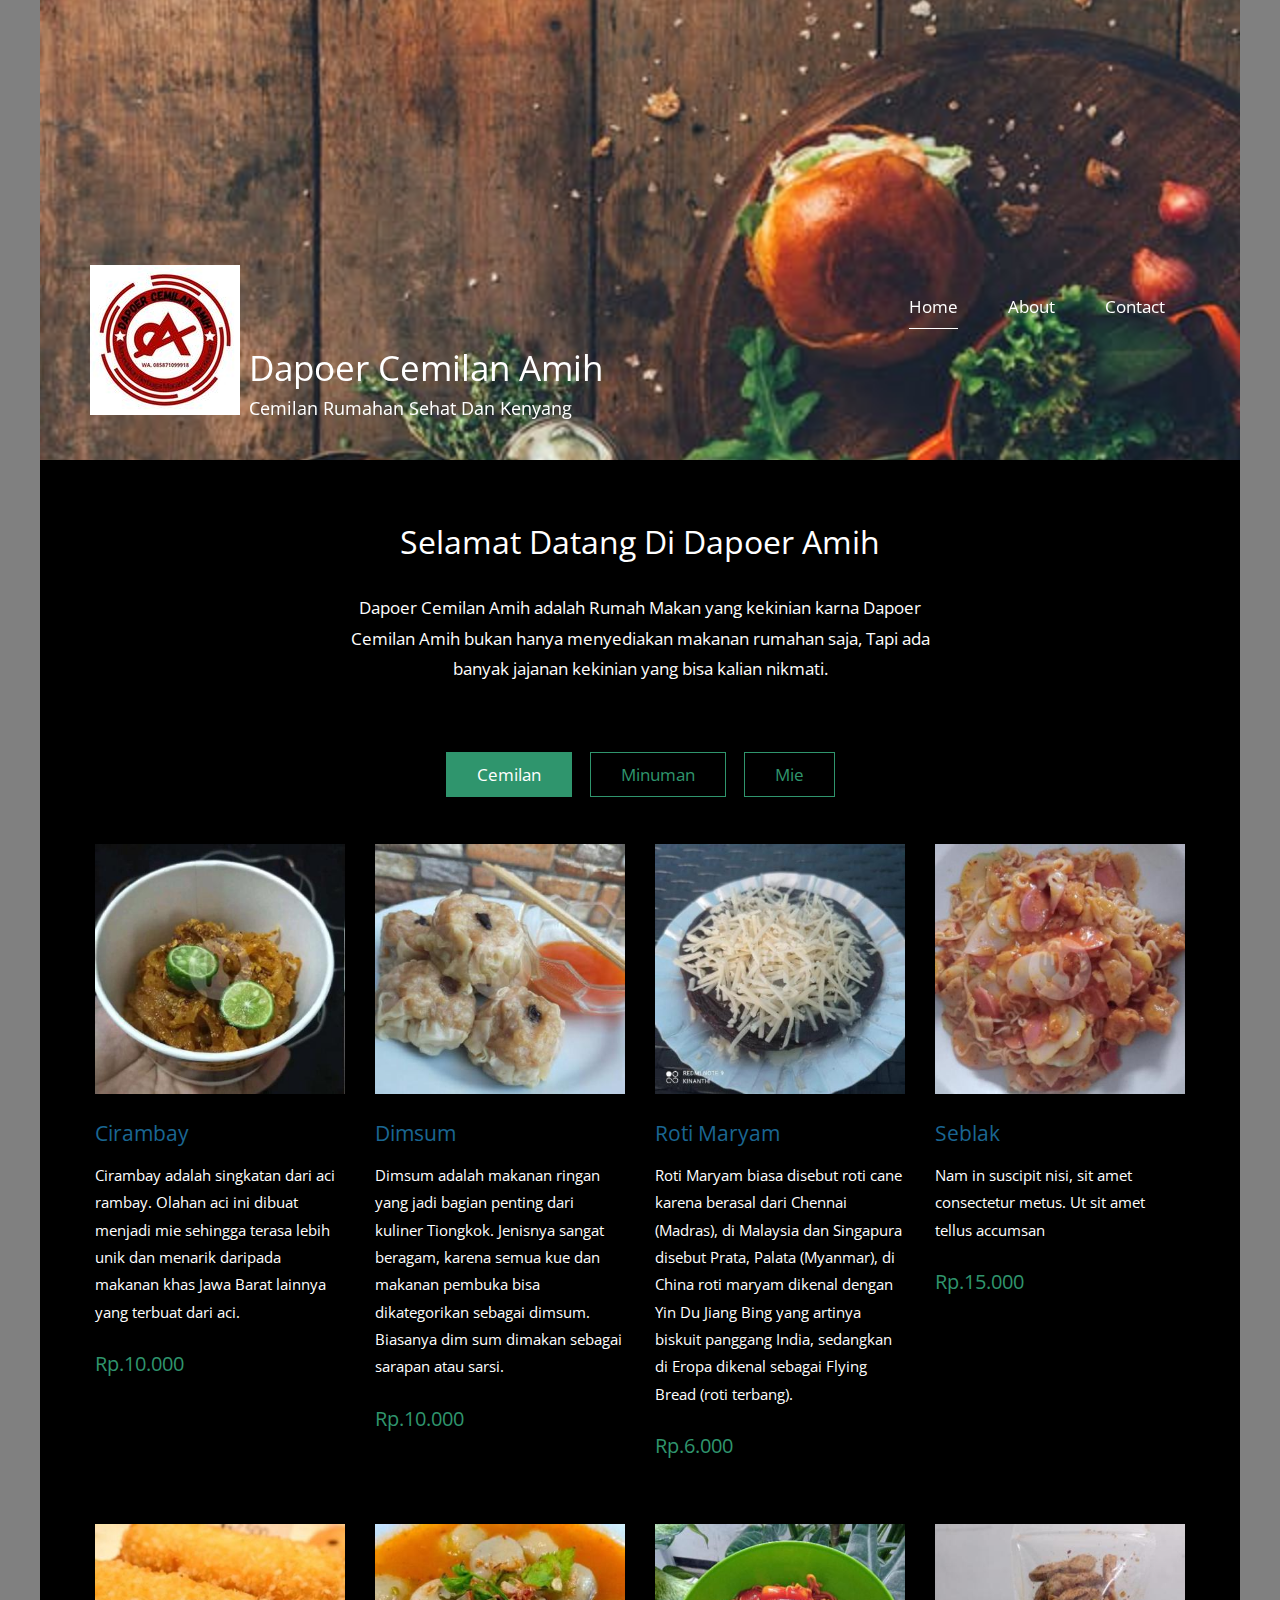
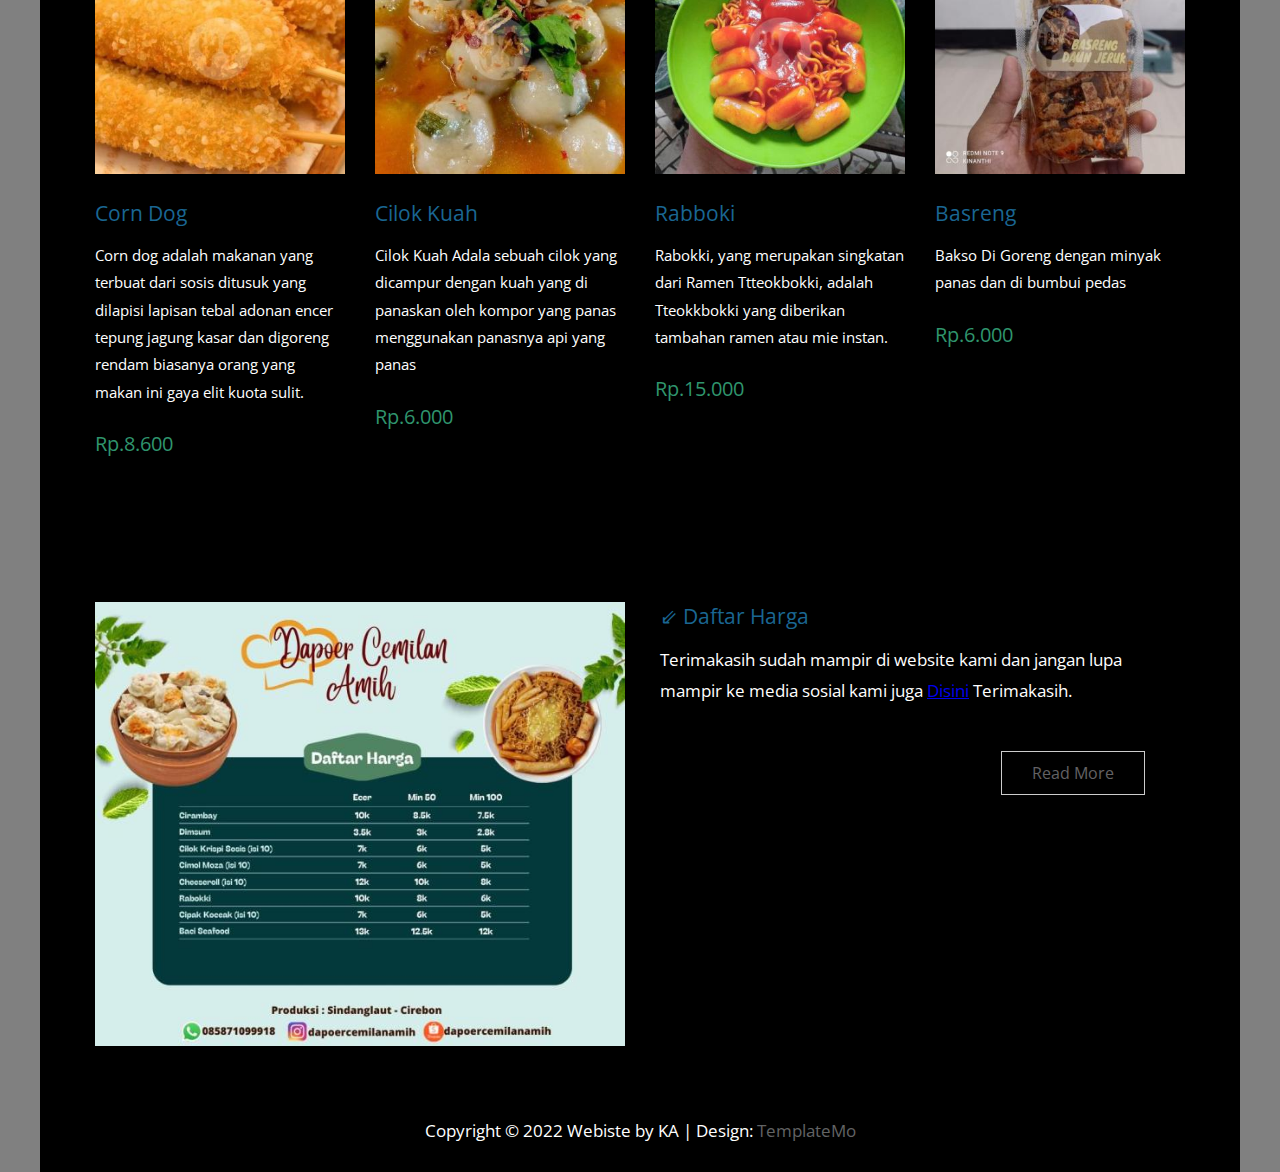
<file: index.html>
<!DOCTYPE html>
<html>

<head>
	<meta charset="UTF-8" />
	<meta name="viewport" content="width=device-width, initial-scale=1.0" />
	<meta http-equiv="X-UA-Compatible" content="ie=edge" />
	<title>Dapoer Cemilan Amih</title>
	<link href="https://fonts.googleapis.com/css?family=Open+Sans:400" rel="stylesheet" />
	<link href="css/templatemo-style.css" rel="stylesheet" />
</head>
<!--

Simple House

https://templatemo.com/tm-539-simple-house

-->

<body>

	<div class="container">
		<!-- Top box -->
		<!-- Logo & Site Name -->
		<div class="placeholder">
			<div class="parallax-window" data-parallax="scroll" data-image-src="img/background.jpeg">
				<div class="tm-header">
					<div class="row tm-header-inner">
						<div class="col-md-6 col-12">
							<img src="img/logo.jpg" alt="Logo" class="tm-site-logo" />
							<div class="tm-site-text-box">
								<h1 class="tm-site-title">Dapoer Cemilan Amih</h1>
								<h6 class="tm-site-description">Cemilan Rumahan Sehat Dan Kenyang</h6>
							</div>
						</div>
						<nav class="col-md-6 col-12 tm-nav">
							<ul class="tm-nav-ul">
								<li class="tm-nav-li"><a href="index.html" class="tm-nav-link active">Home</a></li>
								<li class="tm-nav-li"><a href="about.html" class="tm-nav-link">About</a></li>
								<li class="tm-nav-li"><a href="contact.html" class="tm-nav-link">Contact</a></li>
							</ul>
						</nav>
					</div>
				</div>
			</div>
		</div>

		<main>
			<header class="row tm-welcome-section">
				<h2 class="col-12 text-center tm-section-title">Selamat Datang Di Dapoer Amih </h2>
				<p class="col-12 text-center">Dapoer Cemilan Amih adalah Rumah Makan yang kekinian karna Dapoer Cemilan
					Amih bukan hanya menyediakan makanan rumahan saja, Tapi ada banyak jajanan kekinian yang bisa kalian
					nikmati.</p>
			</header>

			<div class="tm-paging-links">
				<nav>
					<ul>
						<li class="tm-paging-item"><a href="#" class="tm-paging-link active">Cemilan</a></li>
						<li class="tm-paging-item"><a href="#" class="tm-paging-link">Minuman</a></li>
						<li class="tm-paging-item"><a href="#" class="tm-paging-link">Mie</a></li>
					</ul>
				</nav>
			</div>

			<!-- Gallery -->
			<div class="row tm-gallery">
				<!-- gallery cemilan -->
				<div id="tm-gallery-page-cemilan" class="tm-gallery-page">
					<article class="col-lg-3 col-md-4 col-sm-6 col-12 tm-gallery-item">
						<figure>
							<img src="img/gallery/cemilan1.jpeg" alt="Image" class="img-fluid tm-gallery-img" />
							<figcaption>
								<h4 class="tm-gallery-title">Cirambay</h4>
								<p class="tm-gallery-description">Cirambay adalah singkatan dari aci rambay. Olahan aci
									ini dibuat menjadi mie sehingga terasa lebih unik dan menarik daripada makanan khas
									Jawa Barat lainnya yang terbuat dari aci.</p>
								<p class="tm-gallery-price">Rp.10.000</p>
							</figcaption>
						</figure>
					</article>
					<article class="col-lg-3 col-md-4 col-sm-6 col-12 tm-gallery-item">
						<figure>
							<img src="img/gallery/cemilan2.jpeg" alt="Image" class="img-fluid tm-gallery-img" />
							<figcaption>
								<h4 class="tm-gallery-title">Dimsum</h4>
								<p class="tm-gallery-description">Dimsum adalah makanan ringan yang jadi bagian penting
									dari kuliner Tiongkok. Jenisnya sangat beragam, karena semua kue dan makanan pembuka
									bisa dikategorikan sebagai dimsum. Biasanya dim sum dimakan sebagai sarapan atau
									sarsi.</p>
								<p class="tm-gallery-price">Rp.10.000</p>
							</figcaption>
						</figure>
					</article>
					<article class="col-lg-3 col-md-4 col-sm-6 col-12 tm-gallery-item">
						<figure>
							<img src="img/gallery/cemilan3.jpeg" alt="Image" class="img-fluid tm-gallery-img" />
							<figcaption>
								<h4 class="tm-gallery-title">Roti Maryam</h4>
								<p class="tm-gallery-description">Roti Maryam biasa disebut roti cane karena berasal
									dari Chennai (Madras), di Malaysia dan Singapura disebut Prata, Palata (Myanmar), di
									China roti maryam dikenal dengan Yin Du Jiang Bing yang artinya biskuit panggang
									India, sedangkan di Eropa dikenal sebagai Flying Bread (roti terbang).</p>
								<p class="tm-gallery-price">Rp.6.000</p>
							</figcaption>
						</figure>
					</article>
					<article class="col-lg-3 col-md-4 col-sm-6 col-12 tm-gallery-item">
						<figure>
							<img src="img/gallery/cemilan4.jpeg" alt="Image" class="img-fluid tm-gallery-img" />
							<figcaption>
								<h4 class="tm-gallery-title">Seblak</h4>
								<p class="tm-gallery-description">Nam in suscipit nisi, sit amet consectetur metus. Ut
									sit amet tellus accumsan</p>
								<p class="tm-gallery-price">Rp.15.000</p>
							</figcaption>
						</figure>
					</article>
					<article class="col-lg-3 col-md-4 col-sm-6 col-12 tm-gallery-item">
						<figure>
							<img src="img/gallery/cemilan5.jpeg" alt="Image" class="img-fluid tm-gallery-img" />
							<figcaption>
								<h4 class="tm-gallery-title">Corn Dog</h4>
								<p class="tm-gallery-description">Corn dog adalah makanan yang terbuat dari sosis
									ditusuk yang dilapisi lapisan tebal adonan encer tepung jagung
									kasar dan digoreng rendam biasanya orang yang makan ini gaya elit kuota
									sulit.</p>
								<p class="tm-gallery-price">Rp.8.600</p>
							</figcaption>
						</figure>
					</article>
					<article class="col-lg-3 col-md-4 col-sm-6 col-12 tm-gallery-item">
						<figure>
							<img src="img/gallery/cemilan6.jpeg" alt="Image" class="img-fluid tm-gallery-img" />
							<figcaption>
								<h4 class="tm-gallery-title">Cilok Kuah</h4>
								<p class="tm-gallery-description">Cilok Kuah Adala sebuah cilok yang dicampur dengan
									kuah yang di panaskan oleh kompor yang panas menggunakan panasnya api yang panas</p>
								<p class="tm-gallery-price">Rp.6.000</p>
							</figcaption>
						</figure>
					</article>
					<article class="col-lg-3 col-md-4 col-sm-6 col-12 tm-gallery-item">
						<figure>
							<img src="img/gallery/cemilan7.jpeg" alt="Image" class="img-fluid tm-gallery-img" />
							<figcaption>
								<h4 class="tm-gallery-title">Rabboki</h4>
								<p class="tm-gallery-description">Rabokki, yang merupakan singkatan dari Ramen
									Ttteokbokki, adalah Tteokkbokki yang diberikan tambahan ramen atau mie instan. </p>
								<p class="tm-gallery-price">Rp.15.000</p>
							</figcaption>
						</figure>
					</article>
					<article class="col-lg-3 col-md-4 col-sm-6 col-12 tm-gallery-item">
						<figure>
							<img src="img/gallery/cemilan8.jpeg" alt="Image" class="img-fluid tm-gallery-img" />
							<figcaption>
								<h4 class="tm-gallery-title">Basreng</h4>
								<p class="tm-gallery-description">Bakso Di Goreng dengan minyak panas dan di bumbui
									pedas</p>
								<p class="tm-gallery-price">Rp.6.000</p>
							</figcaption>
						</figure>
					</article>
				</div> <!-- gallery page 1 -->

				<!-- gallery minuman -->
				<div id="tm-gallery-page-minuman" class="tm-gallery-page hidden">
					<article class="col-lg-3 col-md-4 col-sm-6 col-12 tm-gallery-item">
						<figure>
							<img src="img/gallery/minuman1.jpeg" alt="Image" class="img-fluid tm-gallery-img" />
							<figcaption>
								<h4 class="tm-gallery-title">Thai Tea</h4>
								<p class="tm-gallery-description">Thai tea merupakan minuman yang berasal dari Thailand,
									dan dikenal dengan sebutan lain yaitu "Cha Yen", yang artinya teh dingin</p>
								<p class="tm-gallery-price">Rp.5.000</p>
							</figcaption>
						</figure>
					</article>
					<article class="col-lg-3 col-md-4 col-sm-6 col-12 tm-gallery-item">
						<figure>
							<img src="img/gallery/minuman2.jpeg" alt="Image" class="img-fluid tm-gallery-img" />
							<figcaption>
								<h4 class="tm-gallery-title">Coklat Panas</h4>
								<p class="tm-gallery-description">Coklat bubuk biasa dengan air panas</p>
								<p class="tm-gallery-price">Rp.7.000</p>
							</figcaption>
						</figure>
					</article>
					<article class="col-lg-3 col-md-4 col-sm-6 col-12 tm-gallery-item">
						<figure>
							<img src="img/gallery/minuman3.jpeg" alt="Image" class="img-fluid tm-gallery-img" />
							<figcaption>
								<h4 class="tm-gallery-title">Coklat Blend</h4>
								<p class="tm-gallery-description">Coklat Blend merupakan bubuk coklat yang di campur
									dengan susu dan es</p>
								<p class="tm-gallery-price">Rp.5.000</p>
							</figcaption>
						</figure>
					</article>
					<article class="col-lg-3 col-md-4 col-sm-6 col-12 tm-gallery-item">
						<figure>
							<img src="img/gallery/minuman4.jpeg" alt="Image" class="img-fluid tm-gallery-img" />
							<figcaption>
								<h4 class="tm-gallery-title">Green Tea</h4>
								<p class="tm-gallery-description">Berbeda dengan matcha, green tea menggunakan tulang
									dari tanaman teh hijau.</p>
								<p class="tm-gallery-price">Rp.5.000</p>
							</figcaption>
						</figure>
					</article>
					<article class="col-lg-3 col-md-4 col-sm-6 col-12 tm-gallery-item">
						<figure>
							<img src="img/gallery/minuman5.jpeg" alt="Image" class="img-fluid tm-gallery-img" />
							<figcaption>
								<h4 class="tm-gallery-title">Es Jomblo Blueberry</h4>
								<p class="tm-gallery-description">Es dengan varian rasa blueberry</p>
								<p class="tm-gallery-price">Rp.5.000</p>
							</figcaption>
						</figure>
					</article>
					<article class="col-lg-3 col-md-4 col-sm-6 col-12 tm-gallery-item">
						<figure>
							<img src="img/gallery/minuman6.jpeg" alt="Image" class="img-fluid tm-gallery-img" />
							<figcaption>
								<h4 class="tm-gallery-title">Es Teh</h4>
								<p class="tm-gallery-description">Teh yang di campur dengan es</p>
								<p class="tm-gallery-price">Rp.5.000</p>
							</figcaption>
						</figure>
					</article>
				</div> <!-- gallery page 2 -->

				<!-- gallery page 3 -->
				<div id="tm-gallery-page-mie" class="tm-gallery-page hidden">
					<article class="col-lg-3 col-md-4 col-sm-6 col-12 tm-gallery-item">
						<figure>
							<img src="img/gallery/mie1.jpeg" alt="Image" class="img-fluid tm-gallery-img" />
							<figcaption>
								<h4 class="tm-gallery-title">Mie Kangkung Gledek Komplit</h4>
								<p class="tm-gallery-description">Mie + Telur + Sosis.</p>
								<p class="tm-gallery-price">Rp.15.000</p>
							</figcaption>
						</figure>
					</article>
					<article class="col-lg-3 col-md-4 col-sm-6 col-12 tm-gallery-item">
						<figure>
							<img src="img/gallery/mie1.jpeg" alt="Image" class="img-fluid tm-gallery-img" />
							<figcaption>
								<h4 class="tm-gallery-title">Mie Kangkung Gledek Telur</h4>
								<p class="tm-gallery-description">Mie + Telur.</p>
								<p class="tm-gallery-price">Rp.13.000</p>
							</figcaption>
						</figure>
					</article>
					<article class="col-lg-3 col-md-4 col-sm-6 col-12 tm-gallery-item">
						<figure>
							<img src="img/gallery/mie3.jpeg" alt="Image" class="img-fluid tm-gallery-img" />
							<figcaption>
								<h4 class="tm-gallery-title">Mie Kangkung Gledek Jumbo</h4>
								<p class="tm-gallery-description">Biasa/Original.</p>
								<p class="tm-gallery-price">Rp.10.000</p>
							</figcaption>
						</figure>
					</article>
					</article>

				</div> <!-- gallery page 3 -->
			</div>
			<div class="tm-section tm-container-inner">
				<div class="row">
					<div class="col-md-6">
						<figure class="tm-description-figure">
							<img src="img/menu.jpg" alt="Image" class="img-fluid" />
						</figure>
					</div>
					<div class="col-md-6">
						<div class="tm-description-box">
							<h4 class="tm-gallery-title">⇙ Daftar Harga</h4>
							<p class="tm-mb-45">Terimakasih sudah mampir di website kami dan jangan lupa mampir ke media
								sosial kami juga <a rel="nofollow" href="contact.html">Disini</a>
								Terimakasih.</p>
							<a href="about.html" class="tm-btn tm-btn-default tm-right">Read More</a>
						</div>
					</div>
				</div>
			</div>
		</main>

		<footer class="tm-footer text-center">
			<p>Copyright &copy; 2022 Webiste by KA

				| Design: <a rel="nofollow" href="https://templatemo.com">TemplateMo</a></p>
		</footer>
	</div>
	<script src="js/jquery.min.js"></script>
	<script src="js/parallax.min.js"></script>
	<script>
		$(document).ready(function () {
			// Handle click on paging links
			$('.tm-paging-link').click(function (e) {
				e.preventDefault();

				var page = $(this).text().toLowerCase();
				$('.tm-gallery-page').addClass('hidden');
				$('#tm-gallery-page-' + page).removeClass('hidden');
				$('.tm-paging-link').removeClass('active');
				$(this).addClass("active");
			});
		});
	</script>
</body>

</html>
</file>
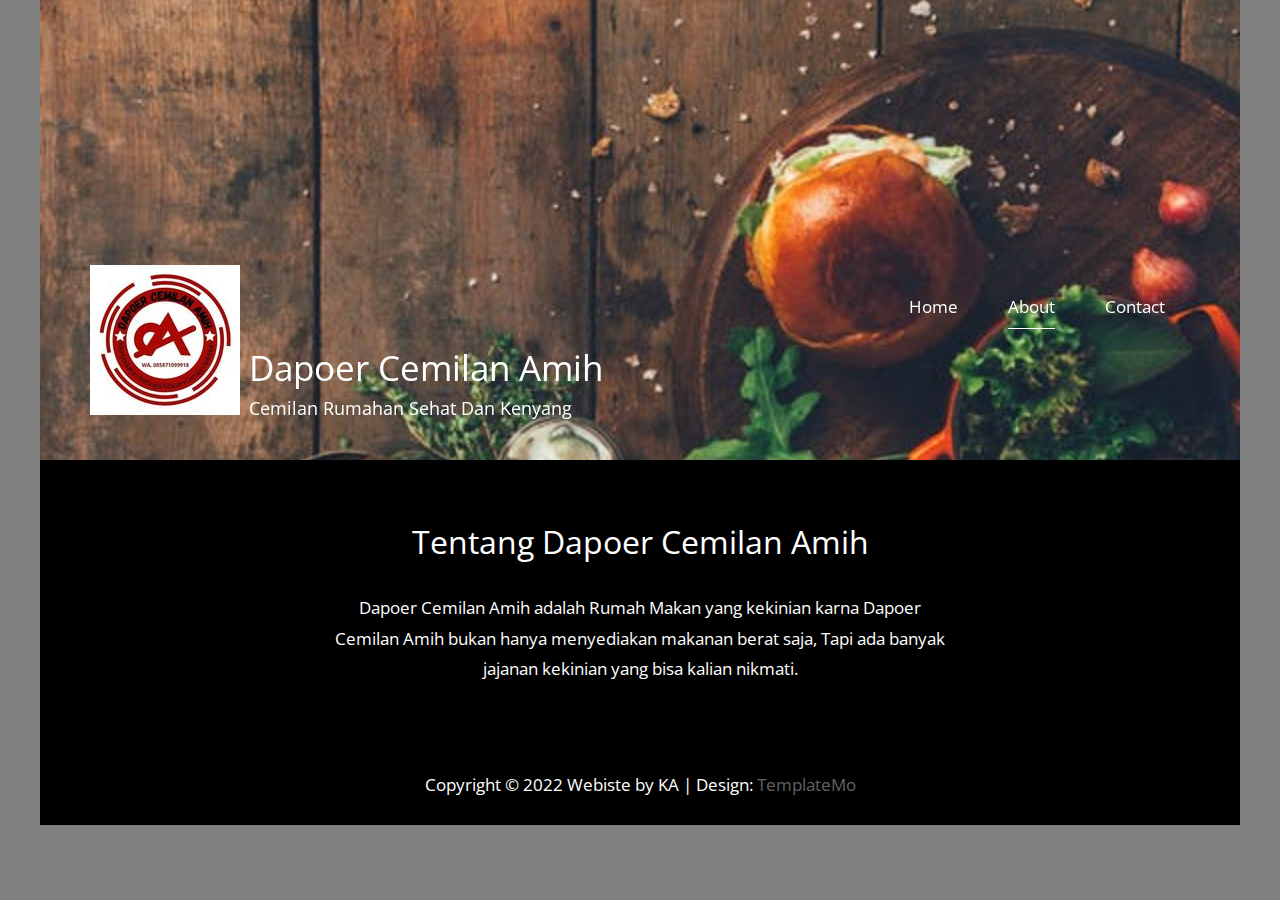
<file: about.html>
<!DOCTYPE html>
<html>
  <head>
    <meta charset="UTF-8" />
    <meta name="viewport" content="width=device-width, initial-scale=1.0" />
    <meta http-equiv="X-UA-Compatible" content="ie=edge" />
    <title>Dapoer Cemilan Amih</title>
    <link
      href="https://fonts.googleapis.com/css?family=Open+Sans:300,400"
      rel="stylesheet"
    />
    <link href="css/all.min.css" rel="stylesheet" />
    <link href="css/templatemo-style.css" rel="stylesheet" />
  </head>
  <!--

Simple House

https://templatemo.com/tm-539-simple-house

-->

  <body>
    <div class="container">
      <!-- Top box -->
      <!-- Logo & Site Name -->
      <div class="placeholder">
        <div
          class="parallax-window"
          data-parallax="scroll"
          data-image-src="img/background.jpeg"
        >
          <div class="tm-header">
            <div class="row tm-header-inner">
              <div class="col-md-6 col-12">
                <img src="img/logo.jpg" alt="Logo" class="tm-site-logo" />
                <div class="tm-site-text-box">
                  <h1 class="tm-site-title">Dapoer Cemilan Amih</h1>
                  <h6 class="tm-site-description">
                    Cemilan Rumahan Sehat Dan Kenyang
                  </h6>
                </div>
              </div>
              <nav class="col-md-6 col-12 tm-nav">
                <ul class="tm-nav-ul">
                  <li class="tm-nav-li">
                    <a href="index.html" class="tm-nav-link">Home</a>
                  </li>
                  <li class="tm-nav-li">
                    <a href="about.html" class="tm-nav-link active">About</a>
                  </li>
                  <li class="tm-nav-li">
                    <a href="contact.html" class="tm-nav-link">Contact</a>
                  </li>
                </ul>
              </nav>
            </div>
          </div>
        </div>
      </div>

      <main>
        <header class="row tm-welcome-section">
          <h2 class="col-12 text-center tm-section-title">
            Tentang Dapoer Cemilan Amih
          </h2>
          <p class="col-12 text-center">
            Dapoer Cemilan Amih adalah Rumah Makan yang kekinian karna Dapoer
            Cemilan Amih bukan hanya menyediakan makanan berat saja, Tapi ada
            banyak jajanan kekinian yang bisa kalian nikmati.
          </p>
        </header>

      <footer class="tm-footer text-center">
        <p>
          Copyright &copy; 2022 Webiste by KA | Design:
          <a rel="nofollow" href="https://templatemo.com">TemplateMo</a>
        </p>
      </footer>
    </div>
    <script src="js/jquery.min.js"></script>
    <script src="js/parallax.min.js"></script>
  </body>
</html>
</file>
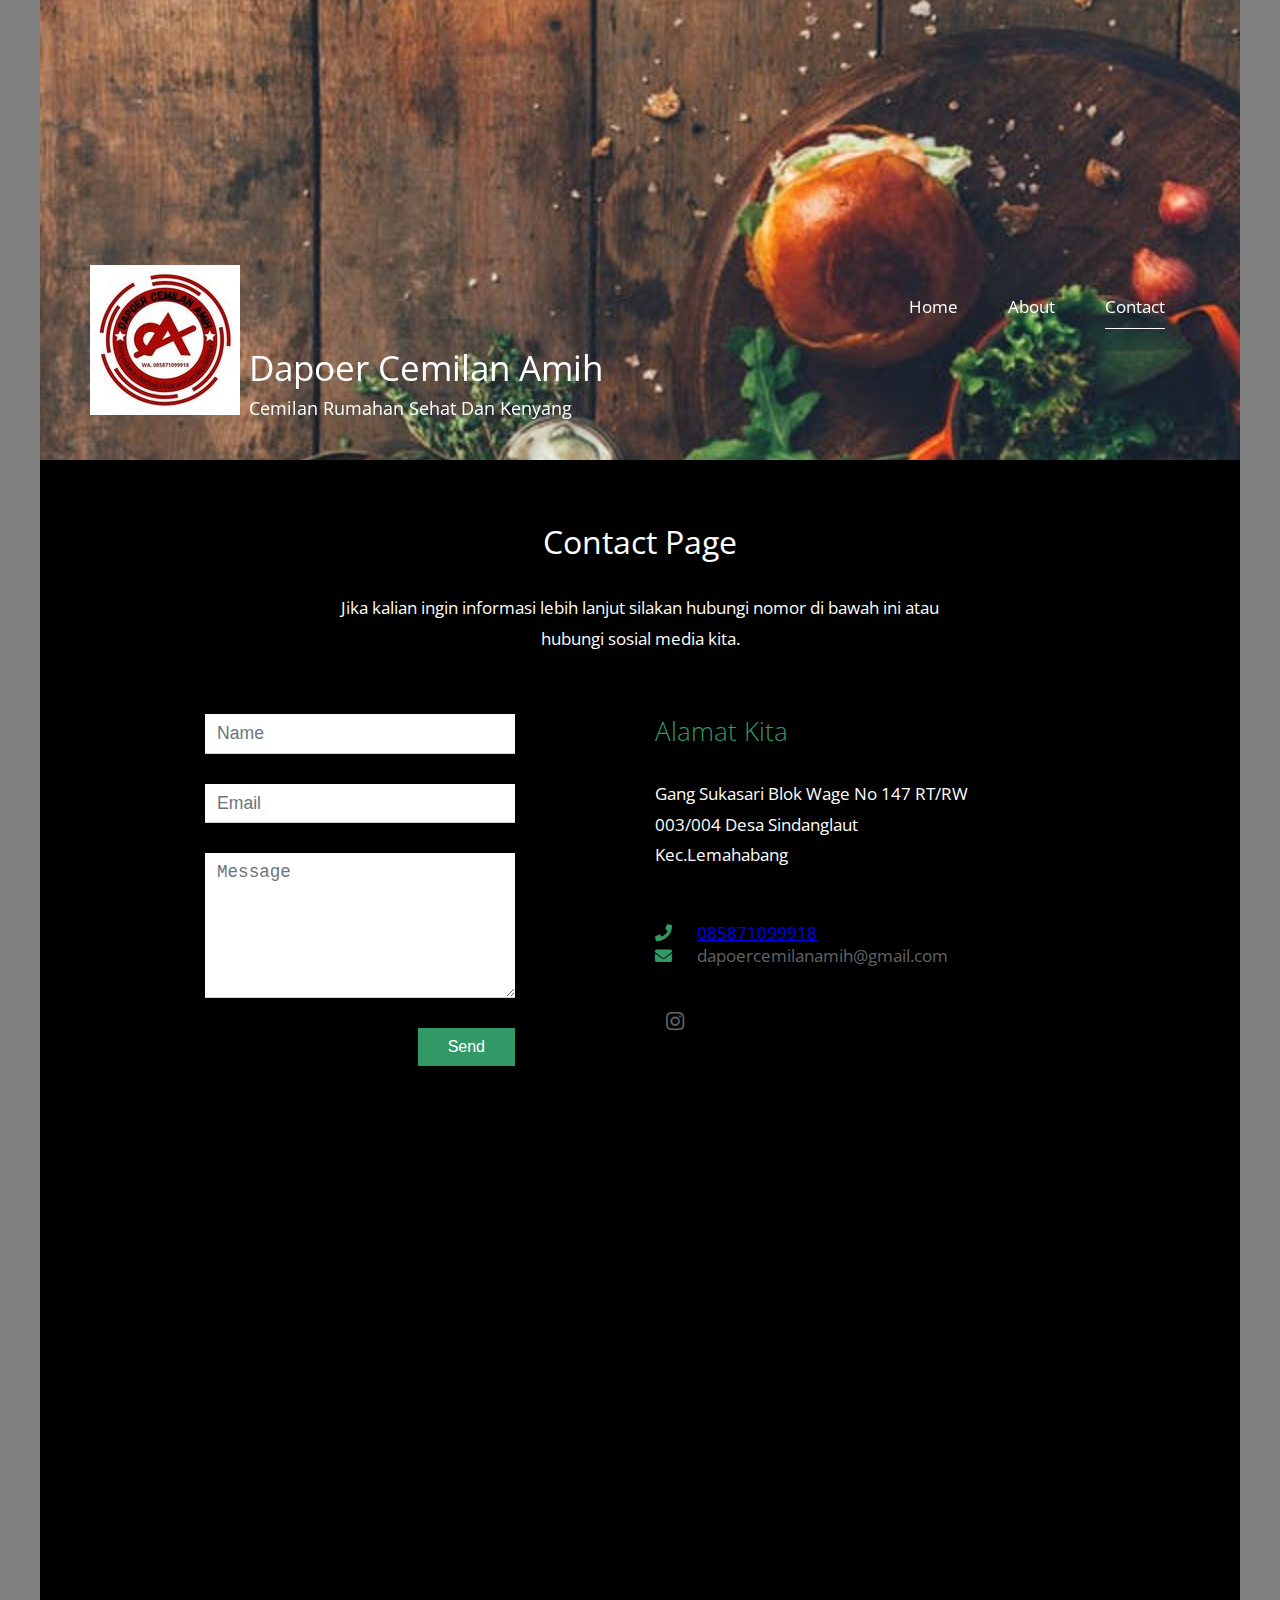
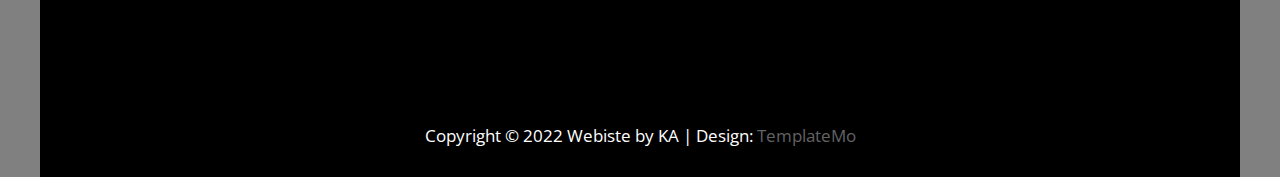
<file: contact.html>
<!DOCTYPE html>
<html>

<head>
	<meta charset="UTF-8" />
	<meta name="viewport" content="width=device-width, initial-scale=1.0" />
	<meta http-equiv="X-UA-Compatible" content="ie=edge" />
	<title>Dapoer Cemilan Amih</title>
	<link href="https://fonts.googleapis.com/css?family=Open+Sans:300,400" rel="stylesheet" />
	<link href="css/all.min.css" rel="stylesheet" />
	<link href="css/templatemo-style.css" rel="stylesheet" />
</head>
<!--

Simple House

https://templatemo.com/tm-539-simple-house

-->

<body>

	<div class="container">
		<!-- Top box -->
		<!-- Logo & Site Name -->
		<div class="placeholder">
			<div class="parallax-window" data-parallax="scroll" data-image-src="img/background.jpeg">
				<div class="tm-header">
					<div class="row tm-header-inner">
						<div class="col-md-6 col-12">
							<img src="img/logo.jpg" alt="Logo" class="tm-site-logo" />
							<div class="tm-site-text-box">
								<h1 class="tm-site-title">Dapoer Cemilan Amih</h1>
								<h6 class="tm-site-description">Cemilan Rumahan Sehat Dan Kenyang</h6>
							</div>
						</div>
						<nav class="col-md-6 col-12 tm-nav">
							<ul class="tm-nav-ul">
								<li class="tm-nav-li"><a href="index.html" class="tm-nav-link">Home</a></li>
								<li class="tm-nav-li"><a href="about.html" class="tm-nav-link">About</a></li>
								<li class="tm-nav-li"><a href="contact.html" class="tm-nav-link active">Contact</a></li>
							</ul>
						</nav>
					</div>
				</div>
			</div>
		</div>

		<main>
			<header class="row tm-welcome-section">
				<h2 class="col-12 text-center tm-section-title">Contact Page</h2>
				<p class="col-12 text-center">Jika kalian ingin
					informasi lebih lanjut silakan hubungi nomor di bawah ini atau hubungi sosial media kita.</p>
			</header>

			<div class="tm-container-inner-2 tm-contact-section">
				<div class="row">
					<div class="col-md-6">
						<form action="" method="POST" class="tm-contact-form">
							<div class="form-group">
								<input type="text" name="name" class="form-control" placeholder="Name" required="" />
							</div>

							<div class="form-group">
								<input type="email" name="email" class="form-control" placeholder="Email" required="" />
							</div>

							<div class="form-group">
								<textarea rows="5" name="message" class="form-control" placeholder="Message"
									required=""></textarea>
							</div>

							<div class="form-group tm-d-flex">
								<button type="submit" class="tm-btn tm-btn-success tm-btn-right">
									Send
								</button>
							</div>
						</form>
					</div>
					<div class="col-md-6">
						<div class="tm-address-box">
							<h4 class="tm-info-title tm-text-success">Alamat Kita</h4>
							<address>
								Gang Sukasari Blok Wage No 147 RT/RW 003/004 Desa Sindanglaut Kec.Lemahabang
							</address>
							<a href="https://wa.me/message/EC5DIYQN4EFLA1">
								<i class="fas fa-phone tm-contact-icon"></i>085871099918
							</a>
							<a href="mailto:dapoercemilanamih@gmail.com" class="tm-contact-link">
								<i class="fas fa-envelope tm-contact-icon"></i>dapoercemilanamih@gmail.com
							</a>
							<div class="tm-contact-social">
								<a href="https://www.instagram.com/dapoercemilanamih/" class="tm-social-link"><i
										class="fab fa-instagram tm-social-icon"></i></a>
							</div>
						</div>
					</div>
				</div>
			</div>

			<!-- How to change your own map point
	1. Go to Google Maps
	2. Click on your location point
	3. Click "Share" and choose "Embed map" tab
	4. Copy only URL and paste it within the src="" field below
-->
			<div class="tm-container-inner-2 tm-map-section">
				<div class="row">
					<div class="col-12">
						<div class="tm-map">
							<iframe
								src="https://www.google.com/maps/embed?pb=!1m14!1m8!1m3!1d253489.60942494142!2d107.6191228!3d-6.9174639!3m2!1i1024!2i768!4f13.1!3m3!1m2!1s0x2e6f0555453ac4a3%3A0x34de3a1f17ec6572!2sDapoer%20Cemilan%20Amih!5e0!3m2!1sid!2sid!4v1660630158550!5m2!1sid!2sid"
								frameborder="0" style="border:0;" allowfullscreen=""></iframe>
						</div>
					</div>
				</div>
			</div>

			<footer class="tm-footer text-center">
				<p>Copyright &copy; 2022 Webiste by KA

					| Design: <a rel="nofollow" href="https://templatemo.com">TemplateMo</a></p>
			</footer>
	</div>
	<script src="js/jquery.min.js"></script>
	<script src="js/parallax.min.js"></script>
	<script>
		$(document).ready(function () {
			var acc = document.getElementsByClassName("accordion");
			var i;

			for (i = 0; i < acc.length; i++) {
				acc[i].addEventListener("click", function () {
					this.classList.toggle("active");
					var panel = this.nextElementSibling;
					if (panel.style.maxHeight) {
						panel.style.maxHeight = null;
					} else {
						panel.style.maxHeight = panel.scrollHeight + "px";
					}
				});
			}
		});
	</script>
</body>

</html>
</file>
<file: css/templatemo-style.css>
/*

Simple House

https://templatemo.com/tm-539-simple-house

*/

ul,
nav,
body,
h1,
h2,
h4,
h6,
p,
figure {
  margin: 0;
  padding: 0;
}

a,
button {
  transition: all 0.3s ease;
}

/* Bootstrap grid system  */

html {
  box-sizing: border-box;
  -ms-overflow-style: scrollbar;
}

*,
*::before,
*::after {
  box-sizing: inherit;
}

.container {
  width: 100%;
  max-width: 1200px;
  margin-right: auto;
  margin-left: auto;
}

.tm-container-inner,
.tm-container-inner-2 {
  padding-left: 15px;
  padding-right: 15px;
}

.row {
  display: -ms-flexbox;
  display: flex;
  -ms-flex-wrap: wrap;
  flex-wrap: wrap;
  margin-left: -15px;
  margin-right: -15px;
}

.col-lg-3,
.col-lg-4,
.col-lg-6,
.col-md-4,
.col-md-6,
.col-sm-6,
.col-12 {
  position: relative;
  width: 100%;
  padding-right: 15px;
  padding-left: 15px;
}

.col-12 {
  -ms-flex: 0 0 100%;
  flex: 0 0 100%;
  max-width: 100%;
}

@media (min-width: 576px) {
  .col-sm-6 {
    -ms-flex: 0 0 50%;
    flex: 0 0 50%;
    max-width: 50%;
  }
}

@media (min-width: 768px) {
  .col-md-4 {
    -ms-flex: 0 0 33.333333%;
    flex: 0 0 33.333333%;
    max-width: 33.333333%;
  }

  .col-md-6 {
    -ms-flex: 0 0 50%;
    flex: 0 0 50%;
    max-width: 50%;
  }
}

@media (min-width: 992px) {
  .col-lg-3 {
    -ms-flex: 0 0 25%;
    flex: 0 0 25%;
    max-width: 25%;
  }

  .col-lg-4 {
    -ms-flex: 0 0 33.333333%;
    flex: 0 0 33.333333%;
    max-width: 33.333333%;
  }

  .col-lg-6 {
    -ms-flex: 0 0 50%;
    flex: 0 0 50%;
    max-width: 50%;
  }
}

/*
  primary: #2D99CC
  success: #319966
  danger: #993332
*/

.tm-btn {
  display: inline-block;
  font-size: 1rem;
  width: auto;
  padding: 10px 30px;
  text-decoration: none;
  cursor: pointer;
  border: 0;
}

.tm-btn-default {
  border: 1px solid #ccc;
  background-color: transparent;
  color: #636264;
}

.tm-btn-default:hover,
.tm-btn-default:focus {
  color: white;
  background-color: #98999a;
}

.tm-btn-primary {
  background-color: #2d99cc;
  color: white;
}

.tm-btn-primary:hover,
.tm-btn-primary:focus {
  background-color: #1b6f96;
}

.tm-btn-success {
  background-color: #319966;
  color: rgb(255, 255, 255);
}

.tm-btn-success:hover,
.tm-btn-success:focus {
  background-color: #1d6e46;
}

.tm-btn-danger {
  background-color: #993332;
  color: rgb(75, 70, 70);
}

.tm-btn-danger:hover,
.tm-btn-danger:focus {
  background-color: #752423;
}

.tm-mb-45 {
  margin-bottom: 45px;
}

.tm-mb-p {
  margin-bottom: 20px;
}

.tm-text-success {
  color: #319966;
}

.text-center {
  text-align: center;
}

.hidden {
  display: none !important;
}

.img-fluid {
  max-width: 100%;
  height: auto;
}

body {
  font-family: "Open Sans", Arial, sans-serif;
  font-size: 17px;
  background-color: black;
  overflow-x: hidden;
}

.container {
  background-color: black;
}

p,
address {
  color: white;
  line-height: 1.8;
}

/* Set width and height in JS */
.placeholder {
  width: 100%;
  min-height: 460px;
  background-color: #556e5b;
}

.placeholder-2 {
  width: 100%;
  min-height: 220px;
  background-color: #cfbea5;
  position: relative;
  z-index: 998;
}

.parallax-window {
  min-height: 460px;
  background: transparent;
  position: relative;
}

.parallax-window-2 {
  min-height: 220px;
  width: 100%;
  margin-left: auto;
  margin-right: auto;
  background: transparent;
  position: relative;
}

.parallax-mirror {
  z-index: 999 !important;
}

.tm-header {
  position: absolute;
  bottom: 0;
  left: 0;
  width: 100%;
  color: white;
  z-index: 1000;
}

.tm-header-inner {
  padding: 40px 50px;
}

@media (max-width: 991px) {
  .tm-header-inner {
    padding: 30px 15px;
  }
}

.tm-site-logo {
  display: inline-block;
  margin-right: 5px;
}

.tm-site-text-box {
  display: inline-block;
}

.tm-site-title {
  font-size: 2.2rem;
  font-weight: 400;
  margin-bottom: 5px;
}

.tm-site-description {
  font-size: 1.1rem;
  font-weight: 400;
}

.tm-nav {
  text-align: right;
  margin-top: 30px;
}

.tm-nav-ul {
  display: flex;
  justify-content: flex-end;
}

.tm-nav-li {
  list-style: none;
  display: block;
  margin-bottom: 0;
  padding-right: 25px;
  padding-left: 25px;
}

@media (max-width: 991px) {
  .tm-nav-li {
    padding-right: 15px;
    padding-left: 15px;
  }
}

.tm-nav-link {
  color: white;
  text-decoration: none;
  padding-bottom: 10px;
}

.tm-nav-link.active,
.tm-nav-link:hover {
  border-bottom: 1px solid white;
}

.tm-welcome-section {
  margin: 60px auto;
  max-width: 655px;
}

.tm-section-title {
  font-size: 2rem;
  font-weight: 400;
  margin-bottom: 30px;
}

.tm-gallery {
  margin-bottom: 80px;
}

.tm-gallery-page {
  max-width: 280px;
  margin-left: auto;
  margin-right: auto;
  display: -ms-flexbox;
  display: flex;
  -ms-flex-wrap: wrap;
  flex-wrap: wrap;
}

.tm-gallery-description {
  font-size: 0.95rem;
}

.tm-section,
.tm-container-inner,
.tm-container-inner-2 {
  margin-left: auto;
  margin-right: auto;
}

/* Small devices (landscape phones, 576px and up) */
@media (min-width: 576px) {
  .tm-gallery-page {
    max-width: 560px;
  }
}

/* Medium devices (tablets, 768px and up) */
@media (min-width: 768px) {
  .tm-gallery-page,
  .tm-section,
  .tm-container-inner,
  .tm-container-inner-2 {
    max-width: 840px;
  }
}

/* Large devices (desktops, 992px and up) */
@media (min-width: 992px) {
  .tm-gallery-page,
  .tm-section {
    max-width: 1120px;
  }

  .tm-container-inner {
    max-width: 1120px;
  }

  .tm-container-inner-2 {
    max-width: 900px;
  }
}

.tm-gallery-item {
  max-width: 280px;
}

.tm-gallery-img {
  margin-bottom: 20px;
}

.tm-gallery-title {
  font-size: 1.3rem;
  font-weight: 400;
  color: #1a6692;
  margin-bottom: 15px;
}

.tm-gallery-description {
  margin-bottom: 20px;
}

.tm-gallery-price {
  font-size: 1.25rem;
  color: #2f956d;
  margin-bottom: 60px;
}

.tm-paging-links {
  text-align: center;
  margin-bottom: 40px;
}

.tm-paging-item {
  list-style: none;
  display: inline-block;
  border: 1px solid #2f956d;
  margin: 7px;
}

.tm-paging-link {
  padding: 10px 30px;
  display: flex;
  align-items: center;
  justify-content: center;
  text-decoration: none;
  color: #2f956d;
  background-color: transparent;
}

.tm-paging-link.active,
.tm-paging-link:hover {
  background-color: #2f956d;
  color: white;
}

.tm-description-figure {
  text-align: center;
}

.tm-description-box {
  margin-left: auto;
  margin-right: auto;
}

.tm-description-box {
  padding-left: 0;
  padding-right: 0;
  display: flex;
  flex-direction: column;
  margin-top: 30px;
  max-width: 530px;
}

@media (min-width: 768px) {
  .tm-description-box {
    padding-left: 5px;
    padding-right: 40px;
    margin-top: 0;
  }
}

.tm-right {
  align-self: flex-end;
}

.tm-footer {
  padding: 25px 15px;
  margin-top: 40px;
}

.tm-footer a {
  color: #626364;
  text-decoration: none;
}

.tm-footer a:hover {
  color: #1a6692;
}

/* About */
.tm-persons {
  margin-bottom: 20px;
}

.tm-person {
  display: flex;
  flex-direction: column;
  align-items: center;
  justify-content: center;
  margin-bottom: 60px;
}

@media (min-width: 420px) {
  .tm-person {
    flex-direction: row;
  }
}

.tm-person-description {
  padding-left: 20px;
  padding-right: 20px;
}

.tm-person-name {
  font-size: 1.6rem;
  font-weight: 300;
  color: #09c;
  margin-bottom: 5px;
  margin-top: 15px;
}

@media (min-width: 420px) {
  .tm-person-name {
    margin-top: 0;
  }
}

.tm-person-title {
  color: #c39;
  margin-bottom: 20px;
}

.tm-person-about {
  margin-bottom: 20px;
}

.tm-social-link {
  color: #626364;
  display: inline-block;
  border-radius: 1px;
  background-color: transparent;
  font-size: 1.3rem;
  text-decoration: none;
  width: 40px;
  height: 40px;
  margin-right: 0;
  margin-bottom: 15px;
}

.tm-social-link:hover {
  color: white;
  background-color: #626364;
}

.tm-social-icon {
  display: flex;
  align-items: center;
  justify-content: center;
  width: 100%;
  height: 100%;
}

.tm-feature {
  text-align: center;
  padding: 45px 20px;
}

.tm-feature-icon {
  color: #9f9c9c;
  margin-bottom: 65px;
}

.tm-feature-description {
  margin-bottom: 35px;
  font-size: 1rem;
}

.tm-features {
  margin-top: 35px;
}

.tm-history {
  margin-top: 45px;
}

.tm-history-inner {
  display: flex;
  align-items: center;
  justify-content: center;
  flex-direction: column;
}

.tm-history-img {
  max-width: 100%;
}

@media (min-width: 768px) {
  .tm-history-img {
    max-width: 50%;
  }

  .tm-history-inner {
    flex-direction: row;
  }
}

.tm-history-title {
  font-size: 1.6rem;
  font-weight: 300;
  color: #1a6692;
  margin-bottom: 30px;
}

.tm-history-text {
  max-width: 480px;
  margin: 15px auto 0;
}

.tm-history-description {
  margin-bottom: 40px;
}

@media (min-width: 768px) {
  .tm-history-text {
    max-width: auto;
    margin: 0 auto 0 35px;
  }
}

/* Contact Page */
.tm-contact-form {
  max-width: 100%;
}

@media (min-width: 768px) {
  .tm-contact-form {
    max-width: 310px;
  }
}

.tm-d-flex {
  display: flex;
  flex-direction: column;
}

.tm-btn-right {
  align-self: flex-end;
}

.form-group {
  margin-bottom: 30px;
}

.form-control {
  display: block;
  width: 100%;
  padding: 0.375rem 0.75rem;
  font-size: 1.1rem;
  font-weight: 400;
  line-height: 1.5;
  color: #626364;
  background-color: #fff;
  background-clip: padding-box;
  border: 1px solid #ced4da;
  border-right: 0;
  border-top: 0;
  border-left: 0;
  border-radius: 0;
  transition: border-color 0.15s ease-in-out, box-shadow 0.15s ease-in-out;
}

.form-control::-ms-expand {
  background-color: transparent;
  border: 0;
}

.form-control:focus {
  color: #495057;
  background-color: #fff;
  border-color: #80bdff;
  outline: 0;
  box-shadow: 0 0 0 0.2rem rgba(0, 123, 255, 0.25);
}

.form-control::-webkit-input-placeholder {
  color: #6c757d;
  opacity: 1;
}

.form-control::-moz-placeholder {
  color: #6c757d;
  opacity: 1;
}

.form-control:-ms-input-placeholder {
  color: #6c757d;
  opacity: 1;
}

.form-control::-ms-input-placeholder {
  color: #6c757d;
  opacity: 1;
}

.form-control::placeholder {
  color: #6c757d;
  opacity: 1;
}

.tm-info-title {
  font-size: 1.6rem;
  font-weight: 300;
  margin-bottom: 30px;
}

address {
  font-style: normal;
  margin-bottom: 50px;
}

.tm-address-box {
  max-width: 100%;
}

@media (min-width: 768px) {
  .tm-address-box {
    max-width: 315px;
  }
}

.tm-contact-icon {
  display: inline-block;
  margin-right: 25px;
  color: #319966;
}

.tm-contact-link {
  display: inline-block;
  color: #626364;
  margin-bottom: 25px;
  text-decoration: none;
}

.tm-contact-social {
  margin-top: 10px;
}

.tm-map {
  max-width: 900px;
  height: 450px;
  width: 100%;
  margin-left: auto;
  margin-right: auto;
}

.tm-map iframe {
  width: 100%;
  height: 100%;
}

.tm-contact-section {
  padding-bottom: 30px;
}

.tm-map-section {
  padding-top: 40px;
  padding-bottom: 40px;
}

.tm-info-section {
  padding-top: 30px;
}

.tm-faq {
  max-width: 650px;
  margin-left: auto;
  margin-right: auto;
}

.tm-accordion {
  padding-top: 40px;
}

/* https://www.w3schools.com/howto/howto_js_accordion.asp */
/* Style the buttons that are used to open and close the accordion panel */
.accordion {
  font-size: 1.2rem;
  font-family: "Open Sans", Helevetica, Arial, sans-serif;
  color: #999;
  background-color: transparent;
  border: 1px solid #d0d0d0;
  margin-bottom: 17px;
  margin-top: 17px;
  cursor: pointer;
  padding: 10px 20px 6px;
  width: 100%;
  text-align: left;
  outline: none;
  transition: 0.4s;
}

/* Add a background color to the button if it is clicked on (add the .active class with JS), and when you move the mouse over it (hover) */
.accordion.active,
.accordion:hover {
  color: #09c;
}

@keyframes changeIcon {
  0% {
    content: "\f0d9";
  }
  50% {
    color: white;
  }
  100% {
    content: "\f0d7";
  }
}

@keyframes changeIconBack {
  0% {
    content: "\f0d7";
  }
  50% {
    color: white;
  }
  100% {
    content: "\f0d9";
  }
}

.accordion:after {
  font-family: "Font Awesome 5 Free";
  font-weight: 900;
  animation: changeIconBack 0.3s linear;
  content: "\f0d9";
  font-size: 2rem;
  color: #999;
  float: right;
  margin-left: 5px;
}

.accordion.active:after {
  animation: changeIcon 0.3s linear;
  content: "\f0d7";
}

/* Style the accordion panel. Note: hidden by default */
.panel {
  background-color: rgb(66, 64, 64);
  max-height: 0;
  overflow: hidden;
  transition: max-height 0.2s ease-out;
}

.panel p {
  padding: 5px 20px 30px;
}

body {
  background: gray;
  color: white;
}
</file>
